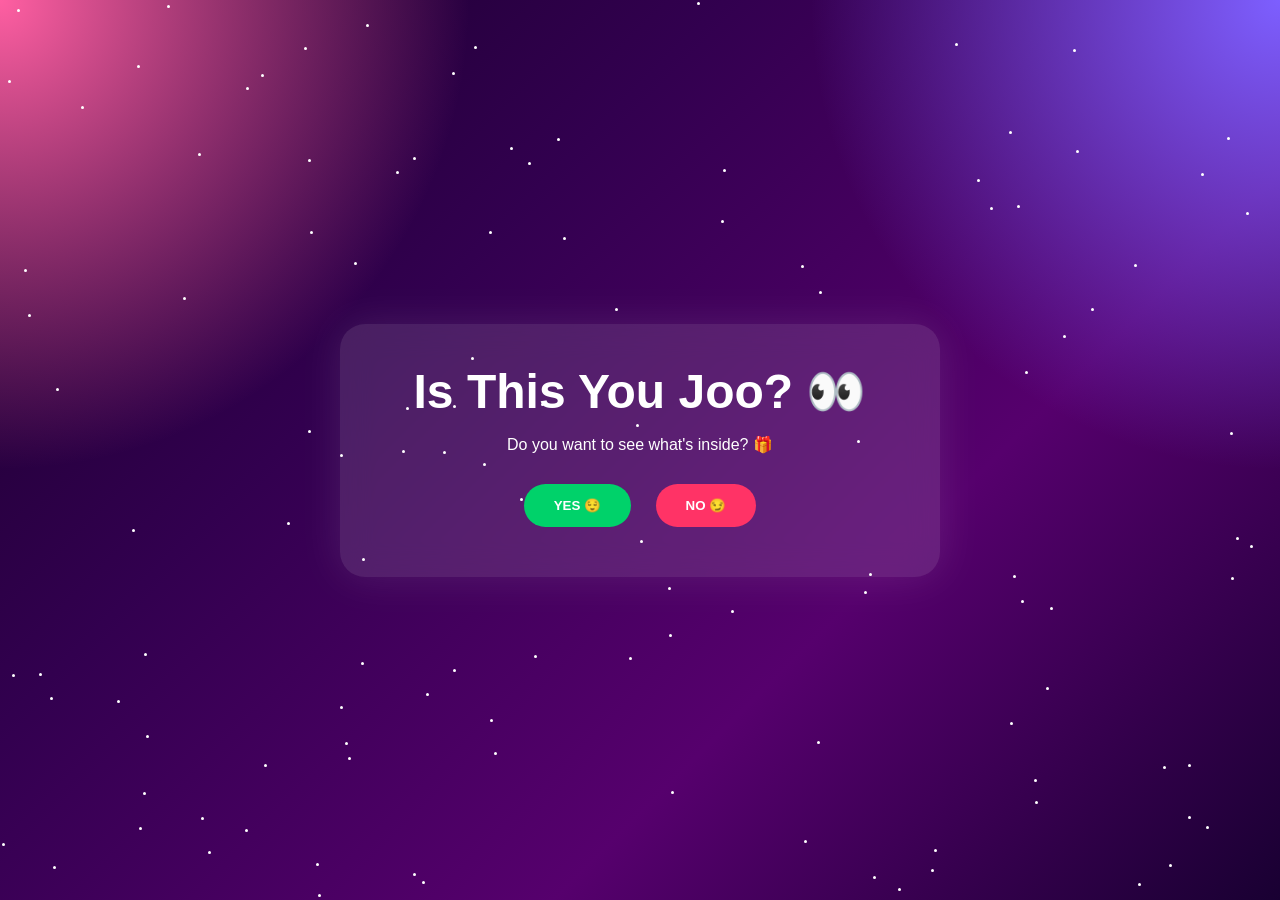
<file: fixed_apology_site.html>
<!DOCTYPE html>
<html lang="en">
<head>
<meta charset="UTF-8">
<meta name="viewport" content="width=device-width, initial-scale=1.0">
<title>Sorry ❤️</title>

<style>

*{
    margin:0;
    padding:0;
    box-sizing:border-box;
    font-family:'Segoe UI',sans-serif;
}

body{
    overflow:hidden;
    height:100vh;

    background:
    radial-gradient(circle at top left,#ff5fa2 0%,transparent 30%),
    radial-gradient(circle at top right,#7d5fff 0%,transparent 30%),
    linear-gradient(135deg,#170028,#32004f,#56006d,#190032);

    display:flex;
    justify-content:center;
    align-items:center;
}

/* STARS */

.star{
    position:absolute;
    width:3px;
    height:3px;
    background:white;
    border-radius:50%;
    animation:twinkle 4s infinite;
}

@keyframes twinkle{
    0%,100%{
        opacity:.2;
    }

    50%{
        opacity:1;
        transform:scale(2);
    }
}

/* HEARTS */

.bgHeart{
    position:absolute;
    bottom:-100px;
    pointer-events:none;
    animation:floatHeart linear forwards;
}

@keyframes floatHeart{

    from{
        transform:translateY(0) rotate(0deg);
        opacity:1;
    }

    to{
        transform:
        translateY(-120vh)
        rotate(360deg);

        opacity:0;
    }
}

/* SCREENS */

.screen{
    position:absolute;
    inset:0;

    display:flex;
    justify-content:center;
    align-items:center;
    flex-direction:column;
}

.hidden{
    display:none;
}

/* CARD */

.card{

    background:
    rgba(255,255,255,.12);

    backdrop-filter:blur(15px);

    padding:40px;

    border-radius:25px;

    color:white;

    text-align:center;

    width:min(90%,600px);

    box-shadow:
    0 0 40px rgba(255,255,255,.1);
}

.card h1{
    font-size:3rem;
    margin-bottom:15px;
}

.card p{
    margin-bottom:20px;
}

/* BUTTONS */

button{

    padding:14px 30px;

    border:none;

    border-radius:40px;

    cursor:pointer;

    font-weight:bold;

    margin:10px;

    transition:.3s;
}

button:hover{
    transform:scale(1.05);
}

.yes{
    background:#00d26a;
    color:white;
}

.no{
    background:#ff3366;
    color:white;
}

/* ENVELOPE */

#envelope{

    position:relative;

    width:320px;
    height:220px;

    cursor:pointer;

    transition:1s ease;
}

.envelope-body{

    position:absolute;

    width:100%;
    height:100%;

    background:white;

    border-radius:12px;

    box-shadow:
    0 15px 40px rgba(0,0,0,.3);
}

.envelope-front{

    position:absolute;

    width:100%;
    height:100%;

    background:#ffd6e5;

    clip-path:polygon(
    0 0,
    50% 60%,
    100% 0,
    100% 100%,
    0 100%
    );
}

.flap{

    position:absolute;

    width:100%;
    height:100%;

    background:#ffb6d5;

    clip-path:polygon(
    0 0,
    50% 65%,
    100% 0
    );
}

/* ENVELOPE HIDE */

.hideEnvelope{

    opacity:0;

    transform:
    scale(.7)
    translateY(120px);
}

/* SORRY IMAGE */

#sorryImage{

    position:absolute;

    width:450px;
    max-width:90vw;

    opacity:0;

    transform:scale(.5);

    transition:1s ease;

    pointer-events:none;
}

.showSorry{

    opacity:1 !important;

    transform:scale(1) !important;
}

</style>
</head>

<body>

<!-- HOME -->

<div id="home" class="screen">

    <div class="card">

        <h1>
            Is This You Joo? 👀
        </h1>

        <p>
            Do you want to see what's inside? 🎁
        </p>

        <button
        class="yes"
        onclick="startSite()">

            YES 😌

        </button>

        <button
        class="no"
        onclick="showNo()">

            NO 😏

        </button>

    </div>

</div>

<!-- NO SCREEN -->

<div id="warn"
class="screen hidden">

    <div class="card">

        <h2>
            ⚠ HOW DARE YOU CLICK NO?!
        </h2>

        <br>

        <button
        class="yes"
        onclick="backHome()">

            Fine 😭

        </button>

    </div>

</div>

<!-- ENVELOPE PAGE -->

<div id="scene"
class="screen hidden">

    <div
    id="envelope"
    onclick="openSorry()">

        <div class="envelope-body"></div>

        <div class="envelope-front"></div>

        <div class="flap"></div>

    </div>

    <img
    src="sorry.png"
    id="sorryImage">

</div>

<script>

/* STARS */

for(let i=0;i<120;i++){

    const star =
    document.createElement("div");

    star.className =
    "star";

    star.style.left =
    Math.random()*100+"vw";

    star.style.top =
    Math.random()*100+"vh";

    star.style.animationDelay =
    Math.random()*4+"s";

    document.body.appendChild(star);
}

/* PAGES */

function startSite(){

    document
    .getElementById("home")
    .classList.add("hidden");

    document
    .getElementById("scene")
    .classList.remove("hidden");
}

function showNo(){

    document
    .getElementById("home")
    .classList.add("hidden");

    document
    .getElementById("warn")
    .classList.remove("hidden");
}

function backHome(){

    document
    .getElementById("warn")
    .classList.add("hidden");

    document
    .getElementById("home")
    .classList.remove("hidden");
}

/* OPEN */

function openSorry(){

    const envelope =
    document.getElementById("envelope");

    const image =
    document.getElementById("sorryImage");

    envelope.classList.add(
    "hideEnvelope"
    );

    setTimeout(()=>{

        image.classList.add(
        "showSorry"
        );

        heartExplosion();

        confetti();

    },800);
}

/* HEARTS */

function heartExplosion(){

    for(let i=0;i<60;i++){

        const heart =
        document.createElement("div");

        heart.className =
        "bgHeart";

        heart.innerHTML =
        Math.random()>.5
        ? "❤️"
        : "💖";

        heart.style.left =
        Math.random()*100+"vw";

        heart.style.fontSize =
        (20+Math.random()*30)+"px";

        heart.style.animationDuration =
        (6+Math.random()*4)+"s";

        document.body
        .appendChild(heart);

        setTimeout(()=>{
            heart.remove();
        },10000);
    }
}

/* CONFETTI */

function confetti(){

    for(let i=0;i<150;i++){

        const c =
        document.createElement("div");

        c.style.position =
        "absolute";

        c.style.width =
        "8px";

        c.style.height =
        "12px";

        c.style.left =
        Math.random()*100+"vw";

        c.style.top =
        "-20px";

        c.style.background =
        `hsl(${Math.random()*360},
        100%,60%)`;

        document.body
        .appendChild(c);

        c.animate([

            {
                transform:
                "translateY(0)"
            },

            {
                transform:
                `translateY(${window.innerHeight+100}px)
                rotate(720deg)`
            }

        ],{

            duration:
            3000+
            Math.random()*2500

        });

        setTimeout(()=>{
            c.remove();
        },6000);
    }
}

</script>

</body>
</html>
</file>
